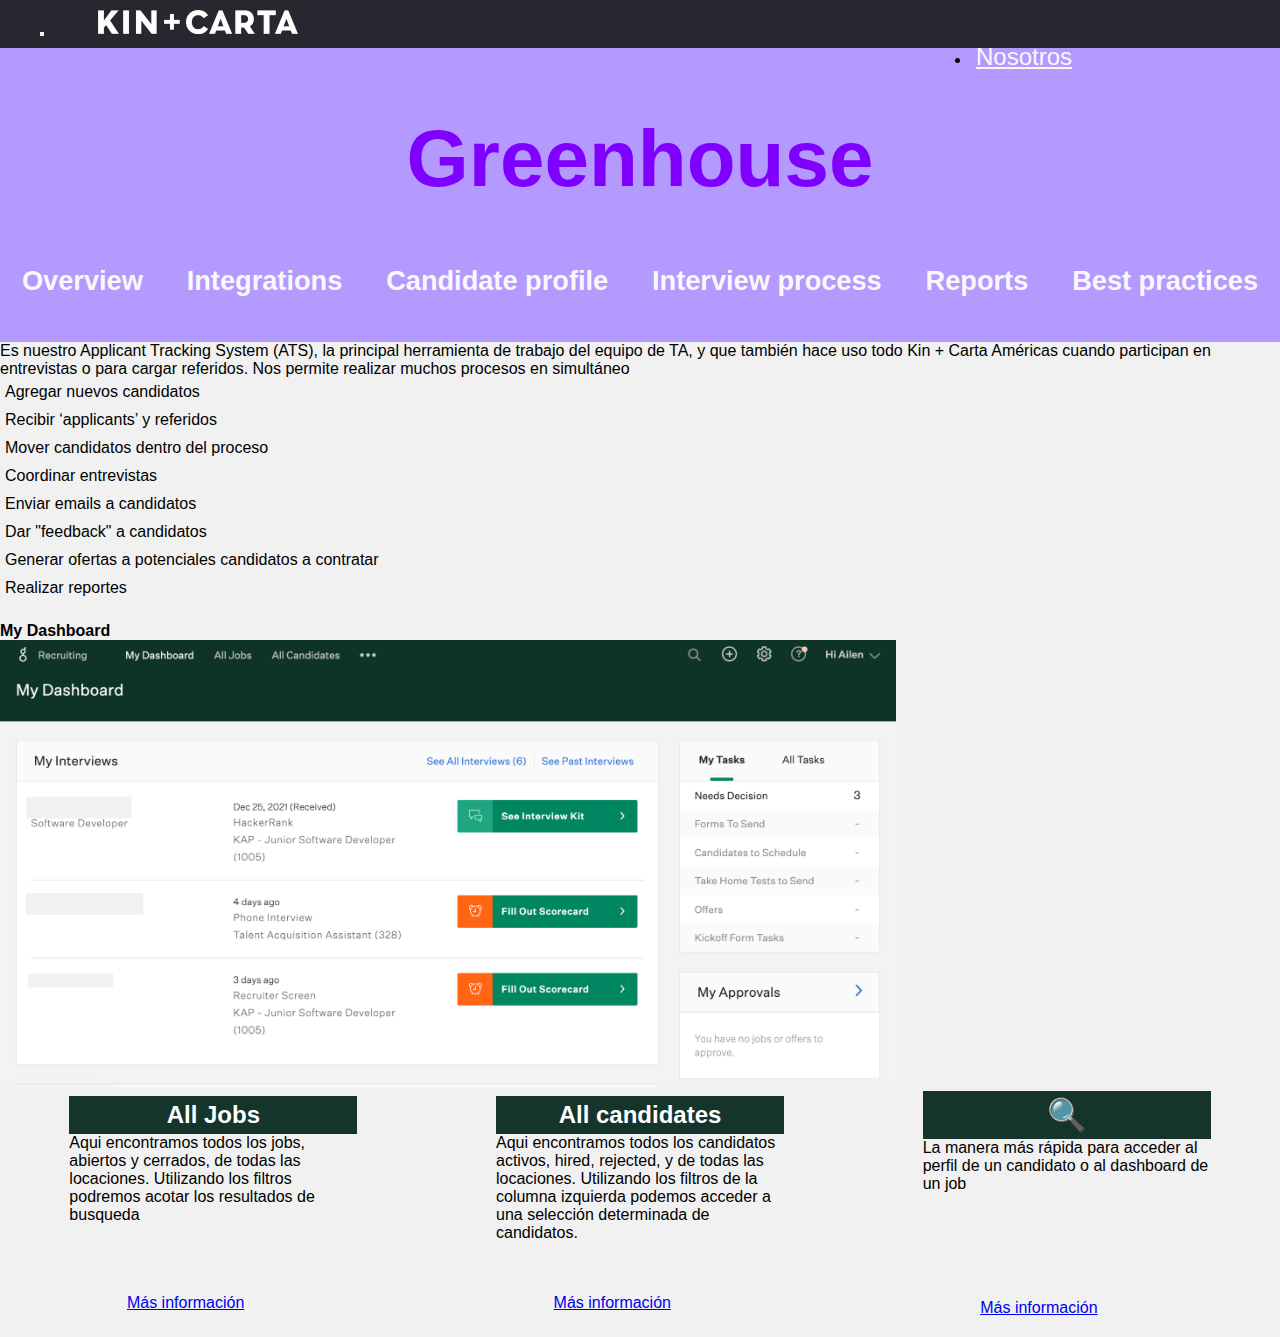
<file: greenhouse.html>
<!DOCTYPE html>
<html lang="en">
<head>
    <meta charset="UTF-8">
    <meta http-equiv="X-UA-Compatible" content="IE=edge">
    <meta name="viewport" content="width=device-width, initial-scale=1.0">
    <title>Recruiting process</title>
    <link rel="apple-touch-icon" sizes="180x180" href="./imagenes/apple-touch-icon.png">
    <link rel="icon" type="image/png" sizes="32x32" href="./imagenes/favicon-32x32.png">
    <link rel="icon" type="image/png" sizes="16x16" href="./imagenes/favicon-16x16.png">
    <link rel="manifest" href="/site.webmanifest">
    <link rel="preconnect" href="https://fonts.googleapis.com">
    <link href="https://fonts.googleapis.com/css2?family=Fira+Sans:ital,wght@1,300&display=swap" rel="stylesheet">
    <link href="https://fonts.googleapis.com/css2?family=Russo+One&display=swap" rel="stylesheet">
    <link href="https://cdn.jsdelivr.net/npm/bootstrap@5.1.3/dist/css/bootstrap.min.css" rel="stylesheet" integrity="sha384-1BmE4kWBq78iYhFldvKuhfTAU6auU8tT94WrHftjDbrCEXSU1oBoqyl2QvZ6jIW3" crossorigin="anonymous">    <link href="https://cdn.jsdelivr.net/npm/bootstrap@5.1.1/dist/css/bootstrap.min.css" rel="stylesheet" integrity="sha384-F3w7mX95PdgyTmZZMECAngseQB83DfGTowi0iMjiWaeVhAn4FJkqJByhZMI3AhiU" crossorigin="anonymous">
    <link href="https://fonts.googleapis.com/icon?family=Material+Icons"rel="stylesheet">
    <link rel="stylesheet" href="https://cdnjs.cloudflare.com/ajax/libs/animate.css/4.1.1/animate.min.css"/>
    <link rel="stylesheet" href="./estilos.css">
</head>
<body>
    <!--Menu navegacion-->
    <header>
        <nav class="navColor navbar navbar-expand-lg navbar-dark">
            <div class="container">
                <button class="navbar-toggler" type="button" data-bs-toggle="collapse" data-bs-target="#navbarTogglerDemo03" aria-controls="navbarTogglerDemo03" aria-expanded="false" aria-label="Toggle navigation">
                <span class="navbar-toggler-icon"></span>
                </button>
                <a class="navbar-brand" href="index.html"><img src="./images/kin+carta.png" alt="icono Kin + Carta"></a>
                <div class="collapse navbar-collapse" id="navbarTogglerDemo03">
                    <ul class="navbar-nav navbar-center item-align mb-2 mb-lg-0">
                        <li class="nav-item"> 
                            <a class="nav-link active" href="./nosotros.html">Nosotros</a>
                        </li>
                    </ul>
                </div>
            </div>
        </nav>
    </header>
      <!--Barra de Navegacion Finaliza-->
    <main>
        <section class="main-documents">
            <article class="main-documents_lobby">
                <div class="tituloDocumento"><h1>Greenhouse</h1></div>
                <div class="opciones">
                    <a href="#">Overview</a>
                    <a href="#">Integrations</a>
                    <a href="#">Candidate profile</a>
                    <a href="#">Interview process</a>
                    <a href="#">Reports</a>
                    <a href="#">Best practices</a>
                  </div>
              </article>
            <div class="greenHouse_introduction">
                <p>Es nuestro Applicant Tracking System (ATS), la principal herramienta de trabajo del equipo de TA, y que también hace uso todo Kin + Carta Américas cuando participan en entrevistas o para cargar referidos. Nos permite realizar muchos procesos 
                    en simultáneo 
                </p>
                <ul>
                    <li>Agregar nuevos candidatos</li>
                    <li>Recibir ‘applicants’ y referidos</li>
                    <li>Mover candidatos dentro del proceso</li>
                    <li>Coordinar entrevistas</li>
                    <li>Enviar emails a candidatos</li>
                    <li>Dar "feedback" a candidatos</li>
                    <li>Generar ofertas a potenciales candidatos a contratar</li>
                    <li>Realizar reportes</li>
                </ul>
            </div>
            <div class="greenHouse_overview">   
                <h4>My Dashboard</h4>
                <img class="greenHouse_overview_imagen" src="./images/greenHouseHome.png" alt="Foto que muestra el home de Greenhouse">
                <article class="greenHouse_overview_sections">
                    <div class="card" style="width: 18rem;">
                        <div class="card-header text-center">
                            <h2>All Jobs</h2>
                        </div>
                        <div class="card-body">
                          <p class="card-text text-card">Aqui encontramos todos los jobs, abiertos y cerrados, de todas las locaciones. Utilizando los filtros podremos acotar los resultados de busqueda</p>
                          <a href="#" class="btn btn-primary ghInfo">Más información</a>
                        </div>
                      </div>
                      <div class="card" style="width: 18rem;">
                        <div class="card-header text-center">
                            <h2>All candidates</h2>
                        </div>
                        <div class="card-body">
                          <p class="card-text text-card">Aqui encontramos todos los candidatos activos, hired, rejected, y de todas las locaciones. 
                          Utilizando los filtros de la columna izquierda podemos acceder a una selección determinada de candidatos.</p>
                          <a href="#" class="btn btn-primary ghInfo">Más información</a>
                        </div>
                      </div>
                      <div class="card" style="width: 18rem;">
                        <div class="card-header text-center">
                            <h1>&#128269;</h1>
                        </div>
                        <div class="card-body">
                          <p class="card-text text-card">La manera más rápida para acceder al perfil de un candidato o al dashboard de un job</p>
                          <a href="#" class="btn btn-primary ghInfo">Más información</a>
                        </div>
                      </div>
                </article>
            </div>
        </section>
    </main>

<script src="https://cdn.jsdelivr.net/npm/bootstrap@5.1.3/dist/js/bootstrap.min.js" integrity="sha384-QJHtvGhmr9XOIpI6YVutG+2QOK9T+ZnN4kzFN1RtK3zEFEIsxhlmWl5/YESvpZ13" crossorigin="anonymous"></script>


</body>
</html>
</file>
<file: estilos.css>
*{
    margin: 0;
    padding: 0;
    box-sizing: border-box;
    font-size: Serif;
    scroll-behavior: smooth;
    font-family: "DM Sans", sans-serif;

}

:root{
    --bg-color: #444450;
    --letter-color: #F8F8F8; 
    --letter-color-osc: #A0A0AA; 
    --navbar-bg-color: #28262E;
    --section-bg-color: #000;  
    --navbar-letter-color: #b499ff; 
    --violeta: #7F00FF;

}

ul li{
    padding: 5px;
}
body{
    background-color: #F1F1F2;
}

/*     SPACER WAVES     */

.spacer{
    width: 100%;
    background-repeat: no-repeat;
    background-position: center;
    background-size: cover;
}

.uno{
    background-image: url(./images/layered-waves-haikei.svg);
    aspect-ratio: 960/100;
}

.dos{
    aspect-ratio: 960/300;
    background-image: url(./images/layered-waves-haikei\ 2.svg);
}

.tres{
    aspect-ratio: 960/300;
    background-image: url(./images/layered-waves-haikei\ 3.svg);
}

.cuatro{
    aspect-ratio: 960/300;
    background-image: url(./images/layered-waves-haikei\ 4.svg);
}


/*        NavBar         */

.navColor{
    background-color: var(--navbar-bg-color);
    height: 20%;
}

.navColor .color{
    color: var(--navbar-letter-color);
}

.navColor .navbar-brand img {
    width: 200px;
    height: auto;
    margin-left: 50px;

}

.navbar-center{
    position: absolute;
    left: 80%;
    transform: translatex(-50%);
}

.navbar-dark .navbar-nav .nav-link{
    color: var(--letter-color);
    font-size: 1.5rem;

}

.navbar-dark .navbar-nav .nav-link:hover{
    color: var(--letter-color-osc);
}


/*        Nosotros         */

.talent{
    font-size: 3rem;
    color: var(--navbar-letter-color);
}
.nosotros .wrap {
    width: 1000px;
    margin: 25px auto;
    padding-bottom: 20px;
    display: -webkit-box;
    display: -ms-flexbox;
    display: flex;
    -ms-flex-wrap: wrap;
    flex-wrap: wrap;
    -ms-flex-pack: distribute;
    justify-content: space-around;
}

.tarjeta-wrap{
margin: 1.8rem;
-webkit-perspective: 800;
perspective: 800;
}

.tarjeta-wrap:hover .tarjeta {
    -webkit-transform: rotateY(180deg);
    transform: rotateY(180deg);
    border: 3px solid var(--navbar-letter-color);
}

.tarjeta{
    width: 12rem;
    height: 14rem;
    position: relative;
    -webkit-transform-style: preserve-3d;
    transform-style: preserve-3d;
    -webkit-transition: .7s ease;
    transition: .7s ease;
    -webkit-box-shadow: 0px 10px 15px -5px rgb(0 0 0 / 65%);
    box-shadow: 0px 10px 15px -5px rgb(0 0 0 / 65%);
    cursor: pointer;
    border-radius: 8px;
    border: 3px solid #05111c;
}

.adelante {
    width: 100%;
    display: -webkit-box;
    display: -ms-flexbox;
    display: flex;
    -webkit-box-pack: center;
    -ms-flex-pack: center;
    justify-content: center;
    -webkit-box-align: center;
    -ms-flex-align: center;
    align-items: center;
    border-radius: 8px;
    width: 100%;
    height: 100%;
    position: absolute;
    top: 0;
    left: 0;
    -webkit-backface-visibility: hidden;
    backface-visibility: hidden;
    background-size: cover;
    background-repeat: no-repeat;
}

.ailu{
    background-image: url(https://ca.slack-edge.com/T02SA6VTR-U01E5TUQN23-e9b4f004f98e-512);
}

.gise{
    background-image:url(//ca.slack-edge.com/T02SA6VTR-U02TW039Y4S-98fe7d6cc501-512); 

}

.mati{
    background-image: url(./images/mati.png);
    background-position: center bottom;
}

.flor{
    background-image: url(https://ca.slack-edge.com/T02SA6VTR-U02NFCE4C1L-686ba22affc4-512);
}

.johan{
    background-image: url(./images/johan.JPG);
}

.valen{
    background-image: url(https://ca.slack-edge.com/T02SA6VTR-U02HPDUTJJW-ecd481a8a961-512);
}

.sebas{
    background-image: url(https://ca.slack-edge.com/T02SA6VTR-U02RS16T3A4-019fed5fda62-512);
}

.ro{
    background-image: url(./images/ro.JPG);
}

.sofi{
    background-image: url(./images/sofi.jpg);
}

.shisho{
    background-image: url(https://ca.slack-edge.com/T02SA6VTR-U02L8SM6S10-832600796f41-512);
}

.fer{
    background-image: url(./images/fer.jpeg);
    background-position: center center;
}

.agus{
    background-image: url(https://ca.slack-edge.com/T02SA6VTR-U038BLQE0HY-f2b8b3b7f66e-512);
}

.lu{
    background-image: url(./images/lu.jpg);
}


.virgi{
    background-image: url(https://ca.slack-edge.com/T02SA6VTR-U02HPDULXKL-b311875d0c54-512);
}
.jorge{
    background-image: url(https://ca.slack-edge.com/T02SA6VTR-U02JMJW4D0S-ae12ec568e52-512);
}

.atras {
    -webkit-transform: rotateY(180deg);
    transform: rotateY(180deg);
    display: -webkit-box;
    display: -ms-flexbox;
    display: flex;
    padding-bottom: 10px;
    flex-direction: column;
    -webkit-box-pack: end;
    -ms-flex-pack: end;
    -webkit-box-align: center;
    -ms-flex-align: center;
    background-color: #000;
    border-radius: 8px;
    width: 100%;
    height: 100%;
    position: absolute;
    top: 0;
    left: 0;
    -webkit-backface-visibility: hidden;
    backface-visibility: hidden;
    color: azure;
}

.atras h4{
    text-align: center;
    color: var(--navbar-letter-color);
}

.atras ul {
    list-style: none; /* Quitamos los marcadores */
    padding: 0; /* Quitamos el padding por defecto de la lista */
    margin-left: 10px; /* Separamos la lista de la izquierda */
    }
    
.atras ul li::before { /* Añadimos contenido antes de cada elemento de la lista */
    content: "\2022"; /* Insertamos el marcador */
    padding-right: 8px; /* Establecemos el espacio entre las viñetas y el list item */
    color: red; /* Coloreamos la viñeta */
}



/******      Handbooks       ***/

.main-documents_lobby{
    background-color: var(--navbar-letter-color);
    color: var(--violeta);
    padding: 5px 0px;
}

.tituloDocumento{
    display: flex;
    justify-content: center;
    margin: 60px auto;
}

.tituloDocumento h1{
    font-size: 5rem;
    font-weight: bolder;


}



/* Recruiting process     */

.opciones{
    width: 100%;
    display: flex;
    justify-content: space-around;
    margin: 40px auto;
}

.opciones a{
    text-decoration: none;
    color: var(--letter-color);
    font-size: 1.7rem;
    font-weight: bolder;
    position: relative;
    padding: 0px 8px;

}
/*Se subrayan las opciones cuando paso el mouse por encima */

.opciones a::after{
    content: "";
    position:absolute; 
    background-color: var(--violeta);
    height: 3px;
    width: 0;
    left: 0;
    bottom: -2px;
    transition: 0.5s;
}

.opciones a:hover::after{
    width: 100%;
}

            
/*        Sourcing    */
.sourcing, .interviewProcess, .offerProcess, .pasosPosteriores{
    padding: 40px 80px;
}

.sourcing{
    background-color: #fff;
    color: #000;
    padding: 5px 80px;
}

.interviewProcess{
    background-color: var(--navbar-letter-color);
}

.sourcingIntroduction{
margin: 60px auto;
}

.sourcingIntroduction h1{
    margin: 10px auto;
    font-size: 4rem;
    font-weight: bolder;
    color: var(--violeta);
}

.sourcingIntroduction p{
    font-size: 20px;
}
.resaltarPalabras{
    font-weight: bolder;
}

.fuentesDeCandidatos{
    width: 100%;
    display: flex;
    align-items: center;
    justify-content: center;
}

.tipoDeContacto{
    width: 35%;
    height: 45vh;
    display: flex;
    flex-direction: column;
    margin: 10px 10px 10px 0px;
}

.tipoDeContacto h4 , .coordinarScreening h5{
    text-align: center;
    color: var(--navbar-letter-color);
}
.tipoDeContacto p{
    text-align: justify;
    padding: 3px 10px;
}

.sourcingSection{
    display: flex;
    justify-content: space-between;
    align-items: center;
}

.tiposDeContactos{
    width: 60%;
}
.sourcingSection_imagen{
    width: 60%;
    display: flex;
    align-items: flex-end;
}
.sourcingSection img{
    width: 600px;
}
.contactos{
    background-color: transparent;
}

.cardDocumento{
    width: 15vw;
    height: 25vh; 
    margin: 30px 15px;
    padding: 20px;
    background-color: rgb(40, 38, 46);
    border: 1px solid var(--section-bg-color);
    color: var(--letter-color);
    display: flex;
    flex-direction: column;
    justify-content: space-evenly;

}

.linkedInRecruiter{
    border: none;

}

.linkedInRecruiter .otrasHerramientas{
    margin: 30px 0px    ;
}

.seccionLinkedInRecruiter{
    margin: 40px auto;
}

.boton{
margin: 10px auto;
}

.verEjemplo{
    min-width: 130px;
    height: 40px;
    color: #fff;
    padding: 5px 10px;
    font-weight: bold;
    cursor: pointer;
    transition: all 0.3s ease;
    position: relative;
    display: inline-block;
    outline: none;
    border-radius: 5px;
    z-index: 0;
    background: #fff;
    overflow: hidden;
    border: 2px solid #2c0b8e;
    color: #2c0b8e;
  }
  .verEjemplo:hover {
    color: #fff;
    
  }
  .verEjemplo:hover:after {
    height: 100%;
  }
  .verEjemplo:after {
    content: "";
    position: absolute;
    z-index: -1;
    transition: all 0.3s ease;
    left: 0;
    top: 0;
    height: 0;
    width: 100%;
    background: var(--violeta);
  }

.acordeonFiltros{
    margin: 0px 20px;
}

.botonesSourcing{
    display: flex;
    justify-content: center;
    align-items: center;
}

.cursoGratuitoLinkedIn{
    width: 100%;
    display: flex;
    justify-content: center;
    align-items: center;
    margin: 40px auto;
    font-size: 1.3rem;
    background-color: #f3f7ff;
    color: #000;
    padding: 20px;

}

.cursoGratuitoLinkedIn p{
    margin: 0px;
}

.cursoGratuitoLinkedIn a{
    color: #6685FF;
}


.sourcingBuenasPracticas{
    display: flex;
    flex-direction: row;
    justify-items: center;
    align-items: center;
}

.sourcingBuenasPracticas article:first-of-type{
    max-width: 35%;
    text-align: justify;
    padding: 0px 15px;
}

.sourcingBuenasPracticas article:last-of-type{    
    padding: 40px 40px;
    text-align: justify;
    color: #000;
    background-color: #f3f7ff;
    border-radius: 10px;
    box-shadow: 0 0 0 4px var(--violeta), inset 0 2px 0 rgba(0, 0, 0, 0.08), 0 3px 0 4px rgba(0, 0, 0, 0.05);
    margin: 20px 0px;
}

.sourcingBuenasPracticas article:last-of-type h5{
    color: var(--violeta);
    text-align: center;
}

.sourcingBuenasPracticas ul li{
    list-style:none;
}
.antesDeContactar{
    display: flex; 
    flex-direction: column;
    flex-wrap: nowrap;

}

.antesDeContactar_informacion{
    width: 80%;
    height: auto;
    display: flex;
    flex-direction: column;
    align-items: center;
    justify-items: center;
    text-align: justify;
    align-items: center;
}

.antesDeContactar_informacion img{
    height: 40px;
    margin: 20px auto;   

}


.accordion-item .accordion-button {
    background-color: #6685FF;
    color: var(--letter-color);
}

.coordinarScreen{
    margin: 40px auto;

}

.coordinarScreening{
    display: flex;
}

.coordinarScreening div{
    max-width: 50%;
    margin: 20px 10px;
    text-align: justify;
}

.coordinarScreening div h5{
    text-align: center;
}
.coordinarScreening div p{
    max-width: 100%;
    height: 160px;
}

.coordinarScreening div img{
    width: 100%;
    max-height: 165px;
    border-radius: 20px;
    text-align: center;
}

.subtituloDestacado{
    color: var(--violeta);
}

/*         Interview process       */

.recruiterScreen {
    color: var(--violeta);
    font-size: 1rem;
    font-weight: bolder;
}

.recruiterScreen:hover{
    cursor:pointer;
}

.interviewProcess_titulo h1{
    font-size: 4rem;
    font-weight: bolder;
    color: var(--violeta);
}

.interviewProcess_texto{
    color: #fff;
    font-size: 1.2rem;
    margin: 20px auto;
}

.wrapper{
    max-width: 1080px;
    margin: 40px auto;
    padding: 0 20px;
    position: relative;
}
.wrapper .center-line{
      position: absolute;
      height: 80%;
      width: 4px;
      left: 50%;
      top: 20px;
      transform: translateX(-50%);
      background: var(--violeta);
}
.wrapper .center-line .scroll-icon{
    bottom: 0px;
    left: 50%;
    font-size: 25px;
    -webkit-transform: translateX(-50%);
            transform: translateX(-50%);
    position: absolute;
    height: 40px;
    width: 40px;
    text-align: center;
    line-height: 40px;
    border-radius: 50%;
    background-color: var(--letter-color-osc);
    color: var(--violeta);
    font-size: 27px;
    -webkit-box-shadow: 0 0 0 4px var(--violeta), inset 0 2px 0 rgba(0, 0, 0, 0.08), 0 3px 0 4px rgba(0, 0, 0, 0.05);
            box-shadow: 0 0 0 4px var(--violeta), inset 0 2px 0 rgba(0, 0, 0, 0.08), 0 3px 0 4px rgba(0, 0, 0, 0.05);
}
  
.wrapper .row{
    display: flex;
  }

  .wrapper .row section {
    background: #fff;
    border-radius: 5px;
    width: calc(50% - 40px);
    padding: 20px;
    position: relative;
  }

  .wrapper .row section::before {
    position: absolute;
    content: "";
    height: 15px;
    width: 15px;
    background: #fff;
    top: 28px;
    z-index: 1;
    -webkit-transform: rotate(45deg);
            transform: rotate(45deg);
  }

  .wrapper .row section .icon {
    position: absolute;
    background: #fff;
    height: 40px;
    width: 40px;
    text-align: center;
    line-height: 40px;
    border-radius: 50%;
    color: var(--violeta);
    font-size: 27px;
    -webkit-box-shadow: 0 0 0 4px var(--violeta), inset 0 2px 0 rgba(0, 0, 0, 0.08), 0 3px 0 4px rgba(0, 0, 0, 0.05);
            box-shadow: 0 0 0 4px var(--violeta), inset 0 2px 0 rgba(0, 0, 0, 0.08), 0 3px 0 4px rgba(0, 0, 0, 0.05);
  }
  .wrapper .row section .details {
    display: -webkit-box;
    display: -ms-flexbox;
    display: flex;
    -webkit-box-align: center;
        -ms-flex-align: center;
            align-items: center;
    -webkit-box-pack: justify;
        -ms-flex-pack: justify;
            justify-content: space-between;
  }


.wrapper .row section .details .title {
    font-size: 4rem;
    color: var(--violeta);
    font-size: 22px;
    font-weight: 600;
}
  .wrapper .row section .bottom {
    display: -webkit-box;
    display: -ms-flexbox;
    display: flex;
    -webkit-box-align: center;
        -ms-flex-align: center;
            align-items: center;
    -webkit-box-pack: justify;
        -ms-flex-pack: justify;
            justify-content: space-between;
  }
  .wrapper .row section .bottom a {
    text-decoration: none;
    background: var(--violeta);
    color: #fff;
    padding: 7px 15px;
    border-radius: 5px;
    font-weight: 400;
    -webkit-transition: all 0.3s ease;
    transition: all 0.3s ease;
  }
  .wrapper .row section .bottom a :hover {
    -webkit-transform: scale(0.97);
            transform: scale(0.97);
  }   

  .wrapper .row-1 {
    -webkit-box-pack: start;
        -ms-flex-pack: start;
            justify-content: flex-start;
  }
  .wrapper .row-1 section .icon {
    top: 15px;
    right: -60px;
  }
  
  .wrapper .row-1 section::before {
    right: -7px;
  }
  
  .wrapper .row-2 {
    -webkit-box-pack: end;
        -ms-flex-pack: end;
            justify-content: flex-end;
  }
  
  .wrapper .row-2 section .icon {
    top: 15px;
    left: -60px;
  }
  
  .wrapper .row-2 section::before {
    left: -7px;
  }


  @media (min-width: 790px) {
    .wrapper .center-line {
      left: 40px;
    }
    .wrapper .row {
      margin: 30px 0 3px 60px;
    }
    .wrapper .row section {
      width: 100%;
    }
    .wrapper .row section .bottom a {
      padding: 10px 5px;
    }
    .wrapper .row-1 section::before {
      left: -7px;
    }
    .wrapper .row-1 section .icon {
      left: -60px;
    }
  }

  @media (max-width: 440px) {

    .wrapper .center-line {
      display: none;
    }
    .wrapper .row {
      margin: 10px;
    }
    .wrapper .row section::before {
      display: none;
    }
    .wrapper .row section .icon {
      display: none;
    }
  }


/*Proceso de Oferta */

.offerDetails{
    margin: 40px auto;
}
.offerDetails h4{
    text-align: center;
    color: #6685ff;
    font-size: 2rem;
}

.guiaExtender{
    margin: 40px auto;
}
.guiaExtender h4{
    text-align: center;
}

.extenderOffer{
    color: #6685FF;
    font-size: 2rem;
    margin: 20px auto;
}

.offerProcess{
    background-color:var(--letter-color);
}

.offerProcess .offerBlanco{
    color: var(--section-bg-color);
}

.offerProcess .offerBlanco h4{
    text-align: center;
}

.armadoOffer{
    display: flex;
    flex-direction: column;
    justify-content: center;
    align-items: center;

    margin: 20px 0px;
}

.tituloOferta h1{
font-size: 4rem;
font-weight: bolder;
color: var(--violeta);

}

.estadioOffer{
    color: var(--navbar-letter-color);
    text-decoration: none;
    cursor: pointer;
    font-weight: bolder;
    font-size: 1.2rem;
}

.estadioOffer:hover{
    color: var(--violeta);
    transition: 0.5s ease;
}

.crearOferta{
    width: 100%;
    display: flex;
    justify-content: space-evenly;
    align-items: center;
    margin: 40px auto;

}

.crearOferta div{
    width: 400px;
    background-color: transparent;
    box-shadow: 20px 0px 15px rgba(180, 153, 255, 0.30);
    text-align: center;
    padding: 15px;
    border-radius: 15px;
    transition: 0.7s ease;

}
 
.crearOferta div:hover{
    transform: scale(1.1);
}

.crearOferta div h5{
    color: var(--violeta);
    font-size: 1.3rem;
}

.opcionOffer{
    color: var(--navbar-letter-color);
    text-decoration: none;
}

.opcionOffer:hover{
    color: var(--violeta);
    transition: 0.5s ease;
}


/*CARROUSEL */

.container{
    width: 90%;
    overflow: hidden;
    padding: 10px 40px;
  }
  
  .container .swiper-container{
    width: 100%;
    height: 100%;
  }
  .container .swiper-slide {
    position: relative;
    text-align: center;
    font-size: 18px;
    background: #fff;
    border-radius: 15px;
    text-align: start;
    box-shadow: 20px 0px 15px rgba(180, 153, 255, 0.30);
    cursor: pointer;
   
  }
  
  .container .swiper-slide .card-description{
      padding:1rem 1rem;
      height: 300px;
      display: flex;
      flex-direction: column;
      justify-content:space-between;
      align-items: center;
  }

  .container .swiper-slide .card-title,.container .swiper-slide .card-text{
     margin-bottom: .5rem;
     text-align: center;
  }

  .container .swiper-slide .card-title{
    color: var(--violeta);
}
  .container .swiper-slide .card-link{
     text-align: center;
    
  }
  .container .swiper-slide .card-link a{
      text-decoration: none;
  }
  .swiper-button-next{
      right: 26px !important;
  }
  .swiper-button-prev{
      left: 26px !important;
  }



/*      Pasos posteriores      */

.pasosPosteriores{
    background-color: var(--navbar-letter-color);
}

.pasosPosteriores_titulo h1{
font-size: 4rem;
font-weight: bolder;
color: var(--violeta);
}

.pasosPosteriores_opciones{
    width: 100%;
    display: flex;
    flex-direction: row;
    align-items: center;
    justify-content: space-evenly;
    margin: 40px auto;
}

.pasosPosteriores_opciones .ofertaAceptada , .ofertaRechazada{
    display: flex;
    flex-direction: column;
    align-items: center;
    justify-content: center;
    border-radius: 50%;
    font-weight: bolder;
}

.pasosPosteriores_opciones button{
    width: 140px;
    height: 140px;
    font-size: 1.2rem;
}
.pasosPosteriores_opciones button:first-of-type{
    background-color: green;
    color: white;
    border: 1px solid #fff;
    cursor: pointer;
    transition: 1s ease;
}

.pasosPosteriores_opciones button:hover{
    transform: scale(1.1);
}
.pasosPosteriores_opciones button:last-of-type{
    background-color: red;
    color: white;
    border: 1px solid #fff;
    cursor: pointer;
    transition: 1s ease;
}

.modal-aceptado-contenedor , .modal-rechazado-contenedor , .modal-info-contenedor{
    position: fixed;
    top: 0;
    width: 100%;
    height: 100vh;
    display: flex;
    justify-content: center;
    align-items: center;
    transition: all .5s;
    opacity: 0;
    visibility: hidden;
    background-color: rgba(0, 0, 0, 0.4);
  
}

.modal-aceptado , .modal-rechazado , .modal-mas{
    position: relative;
    background-color: #fff;
    padding: 10px 20px;
    border: 5px solid var(--violeta);
    width: 1200px;
    max-height: 1200px;
    transition: all .5s;
    border-radius: 10px;
    z-index: 1800;
}


.modal-active-aceptado , .modal-active-rechazado , .modal-active-mas{
    opacity: 1;
    visibility: visible;
    z-index: 50;
}


#btn-cerrar-aceptacion , #btn-cerrar-rechazado , #btn-cerrar-mas{
    position: absolute;
    top: 5px;
    right: 15px;
    font-size: 1.8rem;
    color: rgb(225, 76, 65) !important;
    border: none;
    background-color: white;
    border-radius: 50%;
    padding: 8px 8px;
    display: flex;
    flex-direction: column;
    align-items: center;
}

.modal-aceptado h2 , .modal-rechazado h2{
    text-align: center;
}

.modal-aceptado img{
    max-width: 600px;
}

.taCheckIn h4{
    color: #6685FF;
}

.taCheckIn p{
    color: #fff;
}
.onboardingMeetingTA{
    width: 50%;
    padding: 20px;
    margin: 40px auto;
    background-color: #F8F8F8;
    border: 3px solid var(--violeta);
    border-radius: 10px;
    text-align: justify;
}

.onboardingMeetingTA p:first-of-type{
    text-align: center;
    color: #6685FF;
}

.onboardingMeetingTA p{
    color: #000;
}


/*                  GREEN HOUSE                  */

.greenHouse_overview{
    margin: 20px auto;
}
.greenHouse_overview_imagen{
    width: 70%;
    text-align: center;
}


#carouselExampleCaptions{
    width: 80%;
    margin: 0px auto;
}

.greenHouse_overview_sections{
    display: flex;
    justify-content: space-around;
    align-items: center;
}

.card-header{
    background-color: #14342c;
    color: #fff;
    display: flex;
    align-items: center;
    justify-content: center;
}

.card-header h2 , .card-header h1{
    margin: 5px;
}

.text-card{
    height: 160px;
}

.btn-primary{
    display: flex;
    width: 60%;
    margin: auto;
}
</file>
